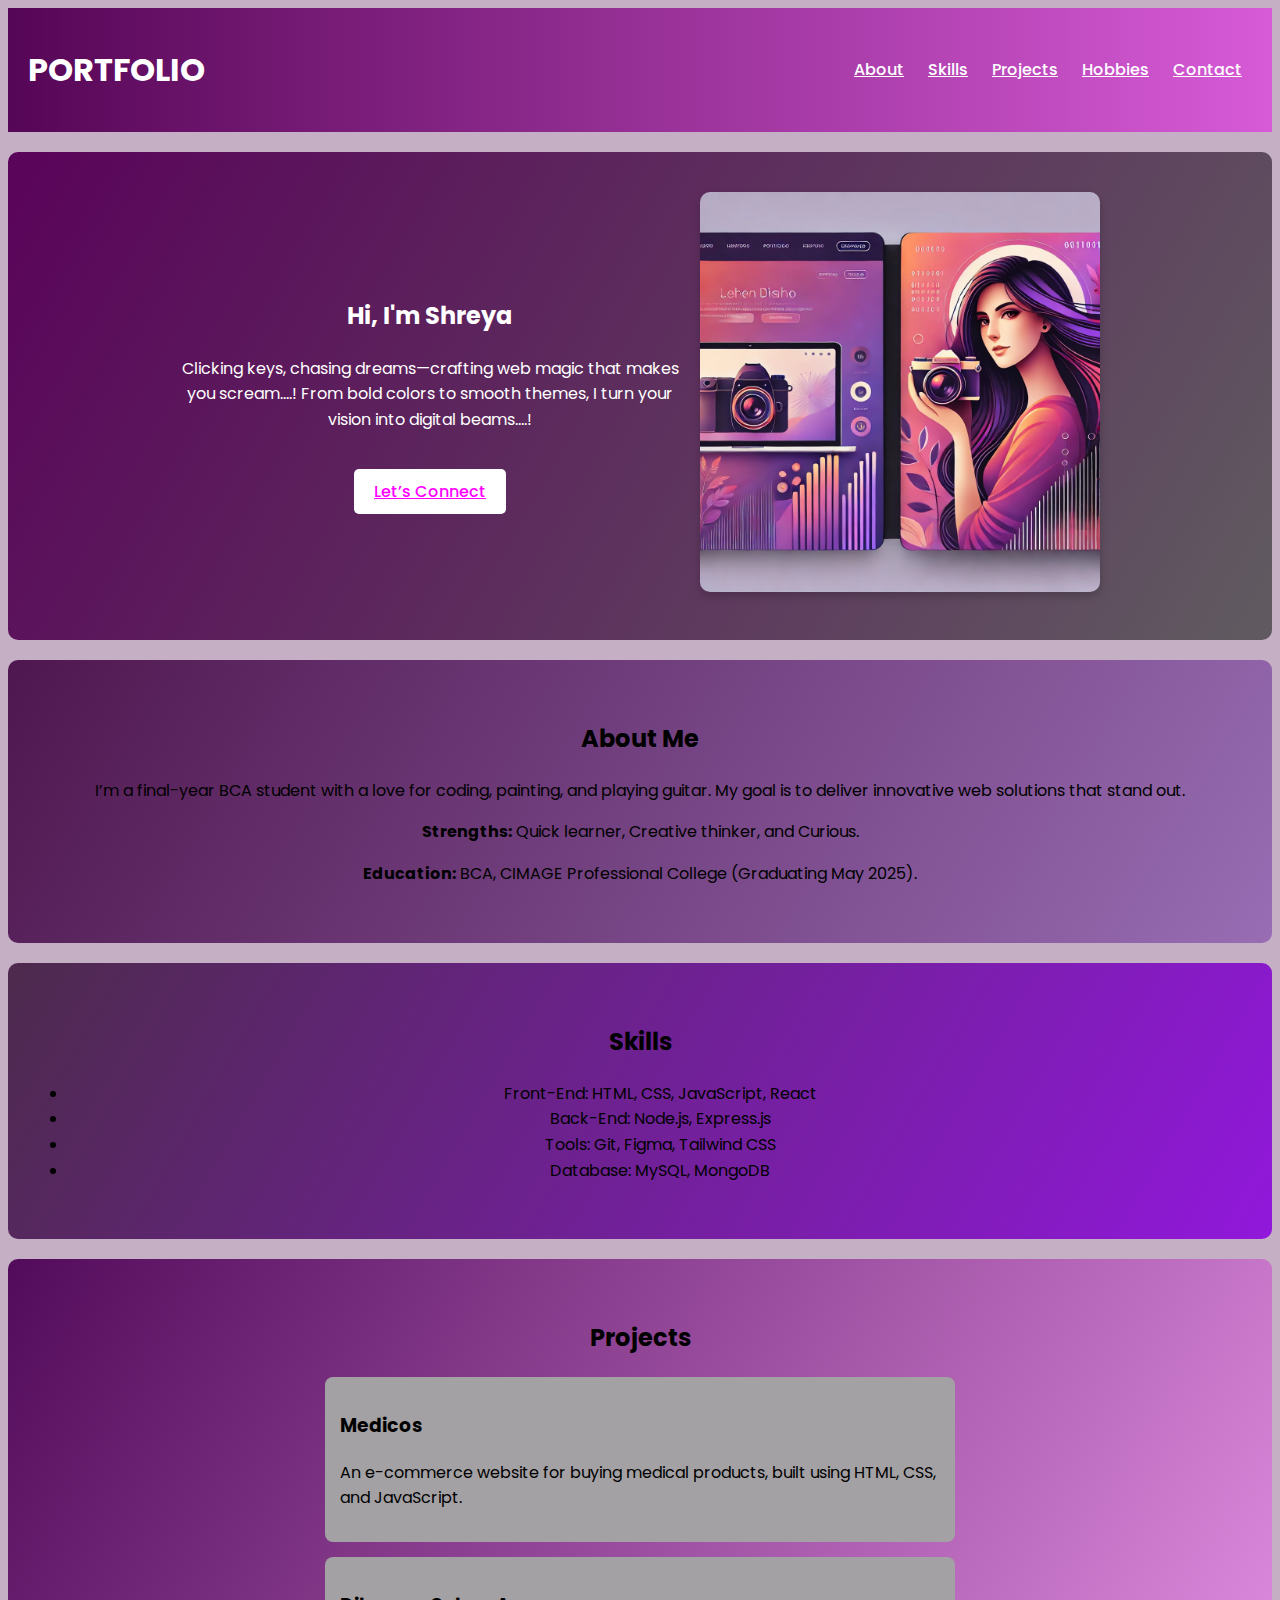
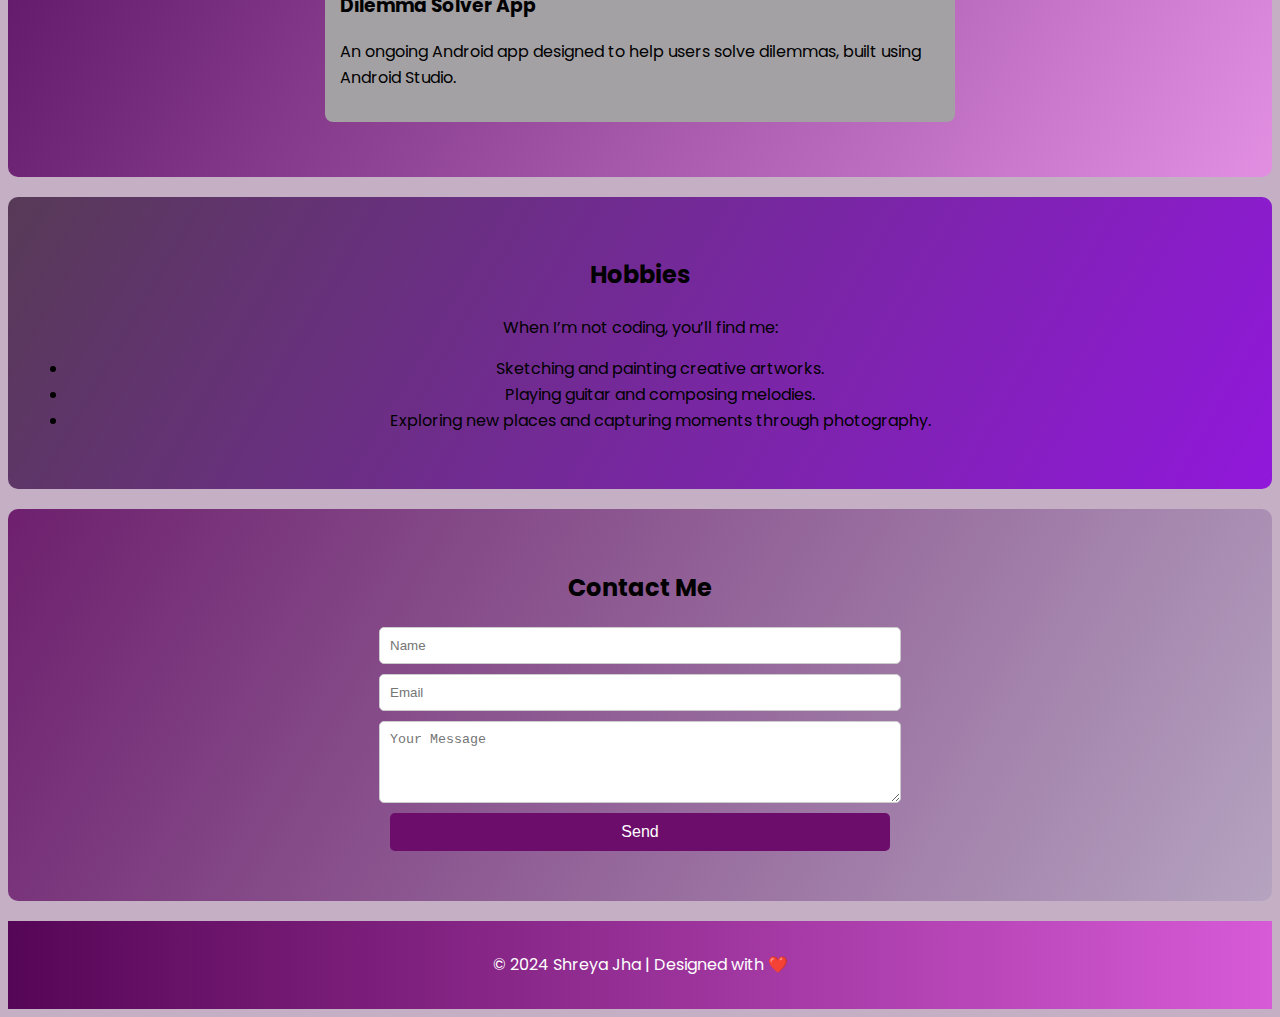
<file: CodeAlpha/My_Portfolio/index.html>
<!DOCTYPE html>
<html lang="en">
<head>
  <meta charset="UTF-8">
  <meta name="viewport" content="width=device-width, initial-scale=1.0">
  <title> Portfolio</title>
  <link href="https://fonts.googleapis.com/css2?family=Poppins:wght@400;500;600&display=swap" rel="stylesheet">
  <link rel="stylesheet" href="portfolio.css">
</head>
<body>
  <header>
    <h1>PORTFOLIO</h1>
    <nav>
      <a href="#about">About</a>
      <a href="#skills">Skills</a>
      <a href="#proj">Projects</a>
      <a href="#hobbies">Hobbies</a>
      <a href="#contact">Contact</a>
    </nav>
  </header>

  <section id="first">
    <div class="first-container">
      <div class="first-text">
        <h2>Hi, I'm Shreya</h2>
        <p>Clicking keys, chasing dreams—crafting web magic that makes you scream....!
          From bold colors to smooth themes, I turn your vision into digital beams....!</p>
        <a href="#contact" class="btn">Let’s Connect</a>
      </div>
      <div class="first-image-container">
        <img src="pic2.jpg.webp" alt="pic with a camera and laptop" class="picc">
      </div>
    </div>
  </section>

  <section id="about">
    <h2>About Me</h2>
    <p>I’m a final-year BCA student with a love for coding, painting, and playing guitar. My goal is to deliver innovative web solutions that stand out.</p>
    <p><strong>Strengths:</strong> Quick learner, Creative thinker, and Curious.</p>
    <p><strong>Education:</strong> BCA, CIMAGE Professional College (Graduating May 2025).</p>
  </section>

  <section id="skills">
    <h2>Skills</h2>
    <ul>
      <li>Front-End: HTML, CSS, JavaScript, React</li>
      <li>Back-End: Node.js, Express.js</li>
      <li>Tools: Git, Figma, Tailwind CSS</li>
      <li>Database: MySQL, MongoDB</li>
    </ul>
  </section>

  <section id="proj">
    <h2>Projects</h2>
    <div class="project">
      <h3>Medicos</h3>
      <p>An e-commerce website for buying medical products, built using HTML, CSS, and JavaScript.</p>
    </div>
    <div class="project">
      <h3>Dilemma Solver App</h3>
      <p>An ongoing Android app designed to help users solve dilemmas, built using Android Studio.</p>
    </div>
  </section>

  <section id="hobbies">
    <h2>Hobbies</h2>
    <p>When I’m not coding, you’ll find me:</p>
    <ul>
      <li>Sketching and painting creative artworks.</li>
      <li>Playing guitar and composing melodies.</li>
      <li>Exploring new places and capturing moments through photography.</li>
    </ul>
  </section>

  <section id="contact">
    <h2>Contact Me</h2>
    <form>
      <input type="text" placeholder="Name" required>
      <input type="email" placeholder="Email" required>
      <textarea placeholder="Your Message" rows="4" required></textarea>
      <button type="submit" class="btn">Send</button>
    </form>
  </section>

  <footer>
    <p>© 2024 Shreya Jha | Designed with ❤️</p>
  </footer>
</body>
</html>
</file>
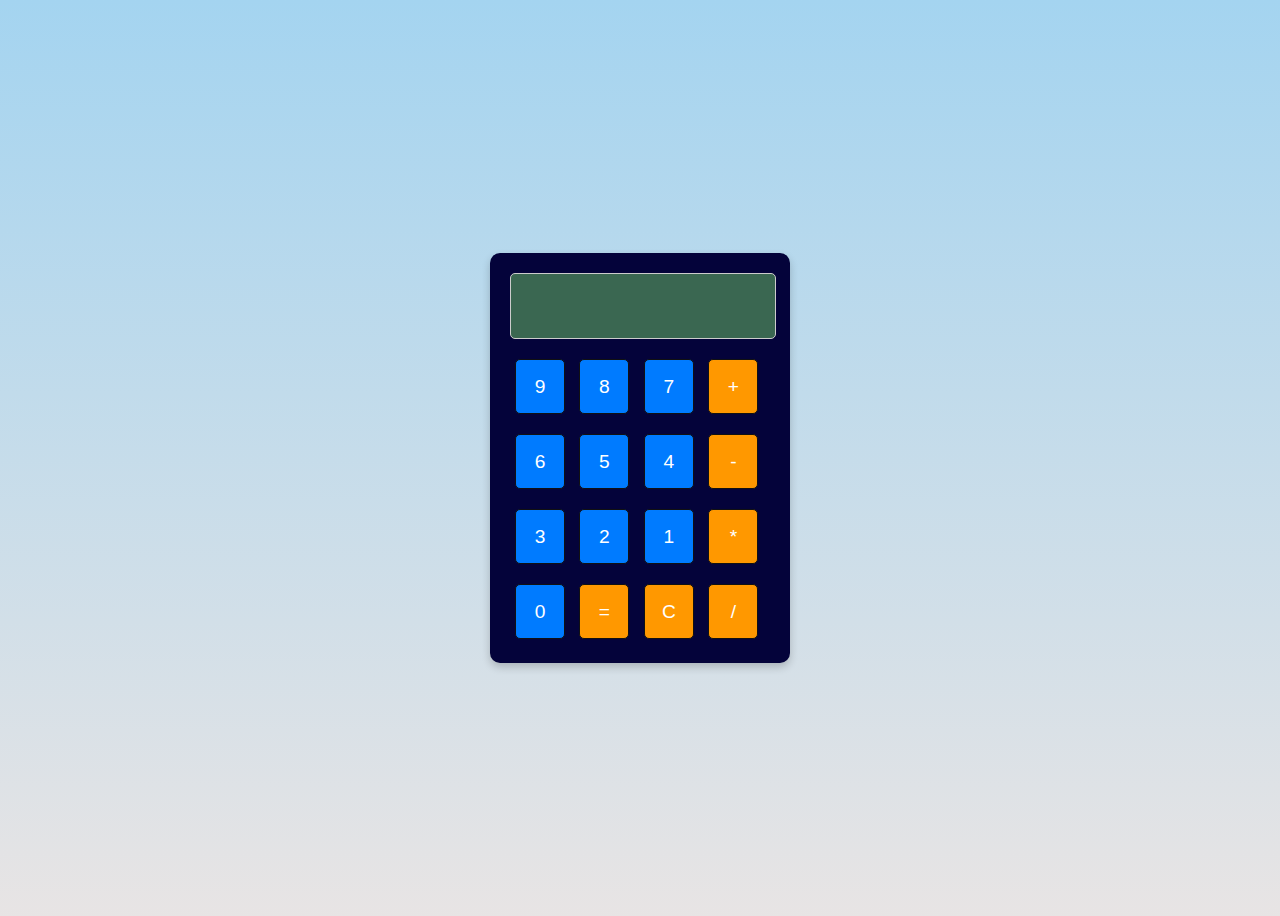
<file: CodeAlpha/Calculator/index.html.html>
<!DOCTYPE html>
<html lang="en">
<head>
  <meta charset="UTF-8">
  <meta name="viewport" content="width=device-width, initial-scale=1.0">
  <title>Basic Calculator</title>
  <link rel="stylesheet" href="calculator.css">
</head>
<body>
  <div class="calculator">
    <!-- Display for the calculator -->
    <input type="text" id="display" readonly />

    <!-- Buttons for numbers and operators -->
    <div class="buttons">
    
      <button onclick="pressKey('9')">9</button>
      <button onclick="pressKey('8')">8</button>
      <button onclick="pressKey('7')">7</button>
      <button class= "a" onclick="pressKey('+')">+</button>
      <button onclick="pressKey('6')">6</button>
      <button onclick="pressKey('5')">5</button>
      <button onclick="pressKey('4')">4</button>
      <button class= "a" onclick="pressKey('-')">-</button>
      <button onclick="pressKey('3')">3</button>
      <button onclick="pressKey('2')">2</button>
      <button onclick="pressKey('1')">1</button>
      <button class= "a" onclick="pressKey('*')">*</button>
      <button onclick="pressKey('0')">0</button>
      <button class= "a" onclick="calculate()">=</button>
      <button class= "a"  onclick="clearDisplay()">C</button>
      <button class= "a"  onclick="pressKey('/')" >/</button>
   
    </div>
  </div>
  <script src="calculator.js"></script>
</body>
</html>
</file>
<file: CodeAlpha/My_Portfolio/portfolio.css>
body {
    font-family: 'Poppins', sans-serif;
    background: #c5afc5;
    line-height: 1.6;
}

header {
    background: linear-gradient(90deg, #560656, #d75ad7); 
    color: white;
    padding: 15px 20px;
    display: flex;
    justify-content: space-between;
    align-items: center;
}

header nav a {
    color: white;
    margin: 0 10px;
    font-weight: 500;
}

header nav a:hover {
    text-decoration: underline;
}


#first {
    background: linear-gradient(120deg,#5a035a, #605b60); 
    color: white;
    text-align: center;
    padding: 40px 20px;
    border-radius: 10px;
    margin: 20px auto;
}

.first-container {
    display: flex;
    align-items: center;
    justify-content: center;
}

.first-text {
    max-width: 500px;
    margin-right: 20px;
}

.first-image-container {
    max-width: 400px;
}

.picc {
    width: 100%;
    border-radius: 10px;
    box-shadow: 0px 4px 10px rgba(0, 0, 0, 0.2);
}

#first .btn {
    display: inline-block;
    margin-top: 20px;
    padding: 10px 20px;
    background: white;
    color: #FF00FF; 
    border-radius: 5px;
    font-weight: 500;
    transition: background 0.3s;
}

#first .btn:hover {
    background: #af82af; 
}


/* section {
    /* padding: 40px 20px;
    text-align: center; 
    border-radius: 10px;
    margin: 20px auto; }*/



#about {
    background: linear-gradient(120deg, #4f174f, #986db3); 
    color: rgb(0, 0, 0);
    padding: 40px 20px;
    text-align: center; 
    border-radius: 10px;
    margin: 20px auto;
}

#skills{
    background: linear-gradient(120deg, #4d2a4d, #9118db);
    padding: 40px 20px;
    text-align: center; 
    border-radius: 10px;
    margin: 20px auto;
}
#proj {
    background: linear-gradient(120deg, #520b5a, #e28fe2); 
    border-radius: 10px;
    padding: 40px 20px;
    text-align: center;
    margin: 20px auto;
}

.project {
    background: #a3a1a4;
    margin: 15px auto;
    padding: 15px;
    border-radius: 8px;
    max-width: 600px;
    text-align: left;
}

#hobbies{
    background: linear-gradient(120deg, #573a57, #9118db);
    padding: 40px 20px;
    text-align: center; 
    border-radius: 10px;
    margin: 20px auto;

}
#contact{
    background: linear-gradient(120deg, #6e206e, #b5a3c0);
    padding: 40px 20px;
    text-align: center; 
    border-radius: 10px;
    margin: 20px auto;
    

}
form input, form textarea, form button {
    margin: 10px auto;
    padding: 10px;
    width: 90%;
    max-width: 500px;
    display: block;
    border: 1px solid #ccc;
    border-radius: 5px;
    
}

form button {
    background: #6c0d6c;
    color: white;
    border: none;
    cursor: pointer;
    font-size: 1rem;
}

form button:hover {
    background: #9f229f;
}

footer {
    text-align: center;
    padding: 15px;
    background: linear-gradient(90deg, #560656, #d75ad7); 
    color: white;
}
</file>
<file: CodeAlpha/Calculator/calculator.css>
body {
  font-family: Arial, sans-serif;
  background: linear-gradient(rgb(164, 212, 240),rgba(221, 216, 216, 0.688));
  display: flex;
  justify-content: center;
  align-items: center;
  height: 100vh;

}

.calculator {
  background: #04033a;
  padding: 20px;
  border-radius: 10px;
  box-shadow: 0 4px 8px rgba(0, 0, 0, 0.2);
  width: 260px;
  height: 370px;
}

#display {
  width: 100%;
  height: 60px;
  font-size: 1.5em;
  text-align: right;
  padding: 2px;
  border: 1px solid #ccc;
  border-radius: 5px;
  background-color: #3a6751;
}

.buttons button {
  border: 1px solid rgb(17, 17, 17);
  width: 50px;
  height: 55px;
  margin-top: 20px;
  margin-left: 5px;
  margin-right: 5px;
  font-size: 1.2em;
  background-color: #007bff;
  color: white;
  border-radius: 5px;
  cursor: pointer;
}

.buttons button:hover {
  background-color: #0056b3;
}

.buttons button.a{
  background-color: #ff9800;
  
}

.buttons button.a:hover {
  background-color:  #da8625;

}
</file>
